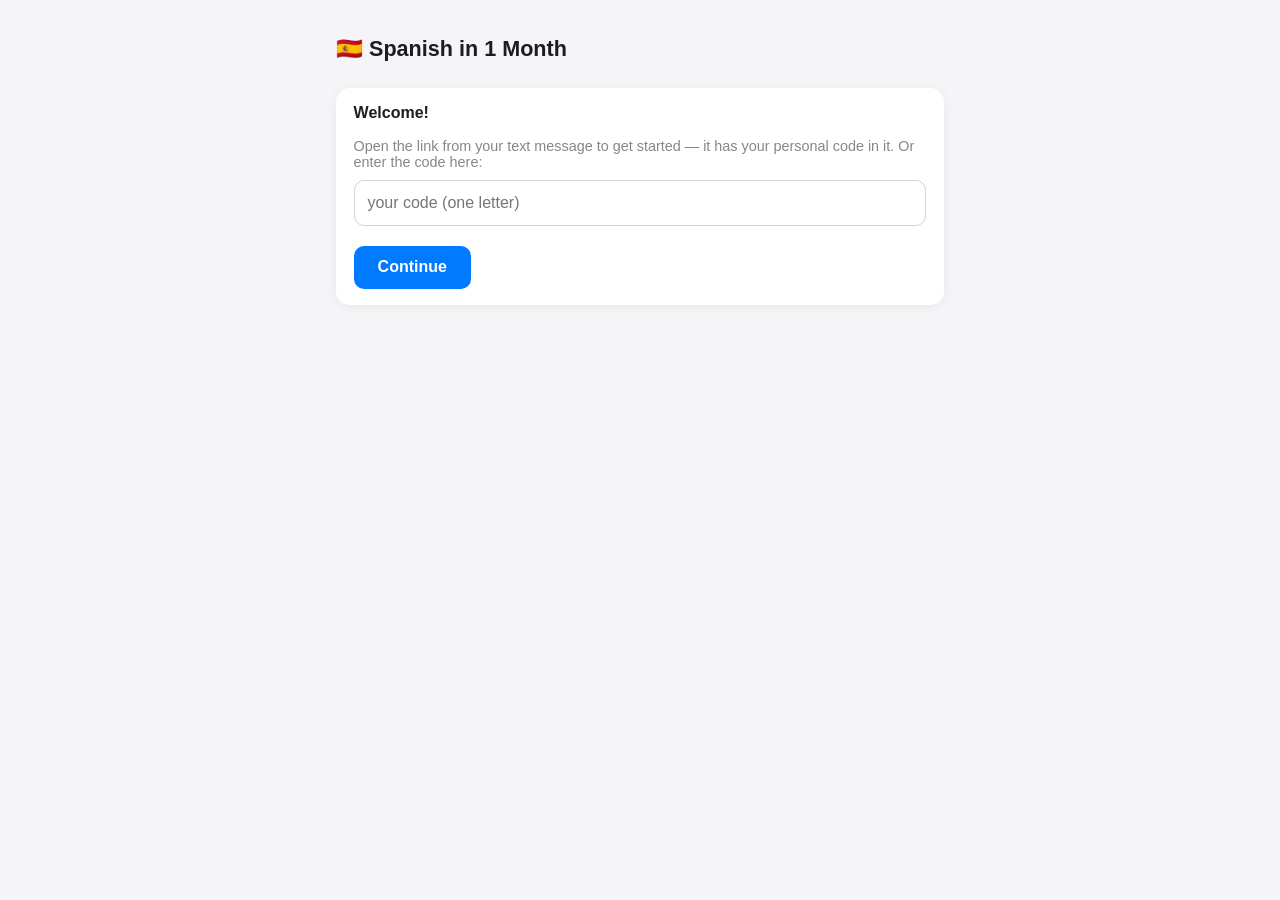
<file: docs/index.html>
<!DOCTYPE html>
<html lang="en">
<head>
<meta charset="UTF-8">
<meta name="viewport" content="width=device-width, initial-scale=1.0">
<title>Spanish Week</title>
<link rel="stylesheet" href="style.css">
<link rel="icon" href="data:image/svg+xml,<svg xmlns=%22http://www.w3.org/2000/svg%22 viewBox=%220 0 100 100%22><text y=%22.9em%22 font-size=%2290%22>🇪🇸</text></svg>">
</head>
<body>
<div class="wrap">
  <header class="site">
    <h1 id="greeting">🇪🇸 Spanish in 1 Month</h1>
    <div class="sub" id="subline"></div>
  </header>

  <!-- Identity setup (shown only when needed) -->
  <div class="card-box identity" id="identityBox" style="display:none;">
    <div id="identityStep1" style="display:none;">
      <strong>Welcome!</strong>
      <p class="muted mt">Open the link from your text message to get started — it has your personal code in it. Or enter the code here:</p>
      <input type="text" id="codeInput" placeholder="your code (one letter)" maxlength="8" autocapitalize="none">
      <div class="btn-row"><button class="btn" id="codeBtn">Continue</button></div>
    </div>
    <div id="identityStep2" style="display:none;">
      <strong>¡Hola! What should we call you?</strong>
      <input type="text" id="nameInput" placeholder="your name" maxlength="24">
      <div class="btn-row"><button class="btn" id="nameBtn">Let's go</button></div>
    </div>
  </div>

  <div id="dashboard" style="display:none;">
    <div id="keanuSpot"></div>
    <div class="groups-bar" id="groupsBar"></div>
    <div id="weekList"></div>
  </div>
</div>

<script src="app.js"></script>
<script>
(function () {
  var DOWS = ["Lunes", "Martes", "Miércoles", "Jueves", "Viernes"];
  var code = SI1M.currentCode();
  var state = code ? SI1M.load(code) : null;

  function show(el) { document.getElementById(el).style.display = "block"; }
  function hide(el) { document.getElementById(el).style.display = "none"; }

  function boot() {
    if (!code) {
      show("identityBox"); show("identityStep1");
      return;
    }
    state = SI1M.load(code);
    if (!state.name) {
      show("identityBox"); hide("identityStep1"); show("identityStep2");
      return;
    }
    hide("identityBox");
    render();
  }

  document.getElementById("codeBtn").addEventListener("click", function () {
    var v = document.getElementById("codeInput").value.trim().toLowerCase();
    if (!v) return;
    localStorage.setItem("si1m_code", v);
    code = v;
    boot();
  });

  document.getElementById("nameBtn").addEventListener("click", function () {
    var v = document.getElementById("nameInput").value.trim();
    if (!v) return;
    state.name = v;
    SI1M.save(code, state);
    boot();
  });

  function render() {
    show("dashboard");
    var g = state.group;

    if (g > SI1M.GROUPS.length) {
      document.getElementById("greeting").textContent = "🎉 ¡Felicidades, " + state.name + "!";
      document.getElementById("subline").textContent = "You finished the whole course. ¡Adiós y gracias!";
      document.getElementById("keanuSpot").innerHTML = SI1M.keanuBubbleHTML("courseDone", state.name);
      renderGroupsBar(g);
      return;
    }

    var group = SI1M.GROUPS[g - 1];
    document.getElementById("greeting").textContent = "¡Hola, " + state.name + "!";
    document.getElementById("subline").textContent =
      "Week " + g + " of 4 — \"" + group.theme + "\" (Days " + group.days[0] + "–" + group.days[4] + ")";

    // Keanu: encourage a retake if the current quiz was failed, else welcome
    var qState = state.quiz[String(g)] || { attempts: 0, passed: false };
    var keanuCtx = qState.attempts > 0 && !qState.passed ? "review" : "welcome";
    document.getElementById("keanuSpot").innerHTML = SI1M.keanuBubbleHTML(keanuCtx, state.name);
    renderGroupsBar(g);

    var list = document.getElementById("weekList");
    list.innerHTML = "";

    group.days.forEach(function (day, i) {
      var a = document.createElement("a");
      a.className = "card-box";
      a.href = "lesson.html?day=" + day;
      var done = SI1M.sessionsDone(state, day);
      var total = 2;
      var statusCls = done >= total ? "status done" : "status";
      var statusTxt = done >= total ? "✓ done" : done + " / " + total + " sessions";
      var title = day === 1 ? "Day 1 · Welcome videos" : "Day " + day + " · Flashcards";
      a.innerHTML = '<div class="day-row"><span class="dow">' + DOWS[i] + '</span>' +
        '<span class="title">' + title + '</span>' +
        '<span class="' + statusCls + '">' + statusTxt + "</span></div>";
      list.appendChild(a);
    });

    // Saturday: review
    var sat = document.createElement("div");
    sat.className = "card-box";
    sat.innerHTML = '<div class="day-row"><span class="dow">Sábado</span>' +
      '<span class="title">Review</span>' +
      '<span class="status">redo any day above</span></div>';
    list.appendChild(sat);

    // Sunday: quiz
    var q = state.quiz[String(g)] || { attempts: 0, passed: false, best: 0 };
    var quiz = document.createElement("a");
    quiz.className = "card-box quiz-card" + (q.passed ? " passed" : "");
    quiz.href = "quiz.html?group=" + g;
    var qStatus = q.passed ? "✓ passed" :
      (q.attempts > 0 ? "best " + q.best + "/10 — retake" : "pass to unlock week " + (g + 1));
    quiz.innerHTML = '<div class="day-row"><span class="dow">Domingo</span>' +
      '<span class="title">' + group.theme + " Quiz</span>" +
      '<span class="status' + (q.passed ? " done" : "") + '">' + qStatus + "</span></div>";
    list.appendChild(quiz);
  }

  function renderGroupsBar(current) {
    var bar = document.getElementById("groupsBar");
    bar.innerHTML = "";
    SI1M.GROUPS.forEach(function (grp) {
      var d = document.createElement("div");
      d.className = "g" + (grp.n < current ? " done" : grp.n === current ? " current" : "");
      bar.appendChild(d);
    });
  }

  boot();
})();
</script>
</body>
</html>
</file>
<file: docs/style.css>
* { margin: 0; padding: 0; box-sizing: border-box; }

body {
  font-family: -apple-system, BlinkMacSystemFont, "Segoe UI", Roboto, sans-serif;
  background: #f5f5f7;
  color: #1d1d1f;
  min-height: 100vh;
}

.wrap {
  max-width: 640px;
  margin: 0 auto;
  padding: 1rem 1rem 3rem;
}

header.site {
  padding: 1.25rem 0 0.5rem;
}

header.site h1 {
  font-size: 1.35rem;
  font-weight: 700;
}

header.site .sub {
  color: #86868b;
  font-size: 0.95rem;
  margin-top: 0.25rem;
}

.card-box {
  background: #fff;
  border-radius: 14px;
  box-shadow: 0 2px 12px rgba(0,0,0,0.06);
  padding: 1rem 1.1rem;
  margin-top: 0.9rem;
}

.day-row {
  display: flex;
  align-items: center;
  justify-content: space-between;
  gap: 0.75rem;
  text-decoration: none;
  color: inherit;
}

.day-row .dow {
  font-size: 0.75rem;
  text-transform: uppercase;
  letter-spacing: 0.06em;
  color: #86868b;
  width: 5.2rem;
  flex-shrink: 0;
}

.day-row .title { font-weight: 600; flex: 1; }
.day-row .status { font-size: 0.85rem; color: #86868b; white-space: nowrap; }
.day-row .status.done { color: #34c759; font-weight: 600; }

a.card-box { display: block; }
a.card-box:active { background: #f0f0f0; }

.quiz-card { border: 2px solid #007aff22; }
.quiz-card.passed { border-color: #34c75955; }

.groups-bar {
  display: flex;
  gap: 0.4rem;
  margin-top: 1rem;
}

.groups-bar .g {
  flex: 1;
  height: 8px;
  border-radius: 4px;
  background: #d2d2d7;
}

.groups-bar .g.done { background: #34c759; }
.groups-bar .g.current { background: #007aff; }

.btn {
  display: inline-block;
  padding: 0.8rem 1.5rem;
  border: none;
  border-radius: 10px;
  background: #007aff;
  color: #fff;
  font-size: 1rem;
  font-weight: 600;
  cursor: pointer;
  text-decoration: none;
  text-align: center;
}

.btn.secondary { background: #e8e8ed; color: #1d1d1f; }
.btn:disabled { opacity: 0.4; cursor: default; }
.btn-row { display: flex; gap: 0.75rem; margin-top: 1.25rem; flex-wrap: wrap; }

.center { text-align: center; }
.muted { color: #86868b; font-size: 0.9rem; }
.mt { margin-top: 1rem; }

/* Identity picker */
.identity input {
  width: 100%;
  padding: 0.8rem;
  font-size: 1rem;
  border: 1px solid #d2d2d7;
  border-radius: 10px;
  margin-top: 0.6rem;
}

/* Flashcards */
.progress-line {
  font-size: 0.9rem;
  color: #86868b;
  text-align: center;
  margin: 0.75rem 0;
}

.flip-container {
  perspective: 1000px;
  width: 100%;
  height: 260px;
  cursor: pointer;
  margin: 0 auto;
}

.flip-card {
  width: 100%;
  height: 100%;
  position: relative;
  transform-style: preserve-3d;
  transition: transform 0.45s ease;
}

.flip-card.flipped { transform: rotateY(180deg); }

.face {
  position: absolute;
  inset: 0;
  backface-visibility: hidden;
  -webkit-backface-visibility: hidden;
  display: flex;
  align-items: center;
  justify-content: center;
  padding: 1.5rem;
  border-radius: 16px;
  box-shadow: 0 4px 20px rgba(0,0,0,0.08);
  text-align: center;
  line-height: 1.55;
  font-size: 1.15rem;
}

.face.front { background: #fff; }
.face.back { background: #1d1d1f; color: #f5f5f7; transform: rotateY(180deg); }
.face.back strong { color: #64d2ff; }

.face .label {
  position: absolute;
  top: 0.8rem;
  left: 1.1rem;
  font-size: 0.7rem;
  text-transform: uppercase;
  letter-spacing: 0.05em;
  opacity: 0.5;
}

/* Quiz */
.question { margin-top: 1.1rem; }
.question .qtext { font-weight: 600; margin-bottom: 0.5rem; line-height: 1.4; }

.opt {
  display: block;
  background: #fff;
  border: 2px solid #e8e8ed;
  border-radius: 10px;
  padding: 0.7rem 0.9rem;
  margin-top: 0.45rem;
  cursor: pointer;
  line-height: 1.4;
}

.opt input { margin-right: 0.6rem; }
.opt.sel { border-color: #007aff; }
.opt.right { border-color: #34c759; background: #f0fff4; }
.opt.wrong { border-color: #ff3b30; background: #fff5f5; }

.score-big { font-size: 2.2rem; font-weight: 700; text-align: center; margin-top: 1rem; }

.video-item-link {
  display: block;
  background: #fff;
  border-radius: 12px;
  padding: 0.9rem 1rem;
  margin-top: 0.6rem;
  text-decoration: none;
  color: #007aff;
  font-weight: 600;
  box-shadow: 0 2px 10px rgba(0,0,0,0.05);
}

/* Bonus enrichment */
.bonus-heading {
  font-size: 1.15rem;
  margin-top: 2rem;
  padding-top: 1.25rem;
  border-top: 1px solid #d2d2d7;
}

.bonus-sub { font-size: 1rem; margin-top: 1.25rem; }

.bonus-card {
  background: #fff;
  border-radius: 12px;
  padding: 0.85rem 1rem;
  margin-top: 0.6rem;
  box-shadow: 0 2px 10px rgba(0,0,0,0.05);
}

.bonus-card summary {
  cursor: pointer;
  font-weight: 600;
  line-height: 1.4;
}

.bonus-card .reveal {
  margin-top: 0.6rem;
  padding: 0.7rem 0.9rem;
  background: #1d1d1f;
  color: #f5f5f7;
  border-radius: 10px;
  line-height: 1.5;
}

.bonus-card .reveal strong { color: #64d2ff; }

/* Keanu Koala */
.keanu {
  display: flex;
  gap: 0.7rem;
  align-items: flex-start;
  margin-top: 1rem;
}

.keanu .avatar {
  font-size: 1.7rem;
  background: #fff;
  border-radius: 50%;
  width: 2.9rem;
  height: 2.9rem;
  display: flex;
  align-items: center;
  justify-content: center;
  box-shadow: 0 2px 10px rgba(0,0,0,0.08);
  flex-shrink: 0;
}

.keanu .bubble {
  background: #e8f2ff;
  border-radius: 4px 16px 16px 16px;
  padding: 0.7rem 1rem 0.8rem;
  line-height: 1.45;
  font-size: 0.95rem;
  text-align: left;
}

.keanu .bubble .who {
  font-size: 0.7rem;
  font-weight: 700;
  text-transform: uppercase;
  letter-spacing: 0.06em;
  color: #007aff;
  margin-bottom: 0.2rem;
}
</file>
